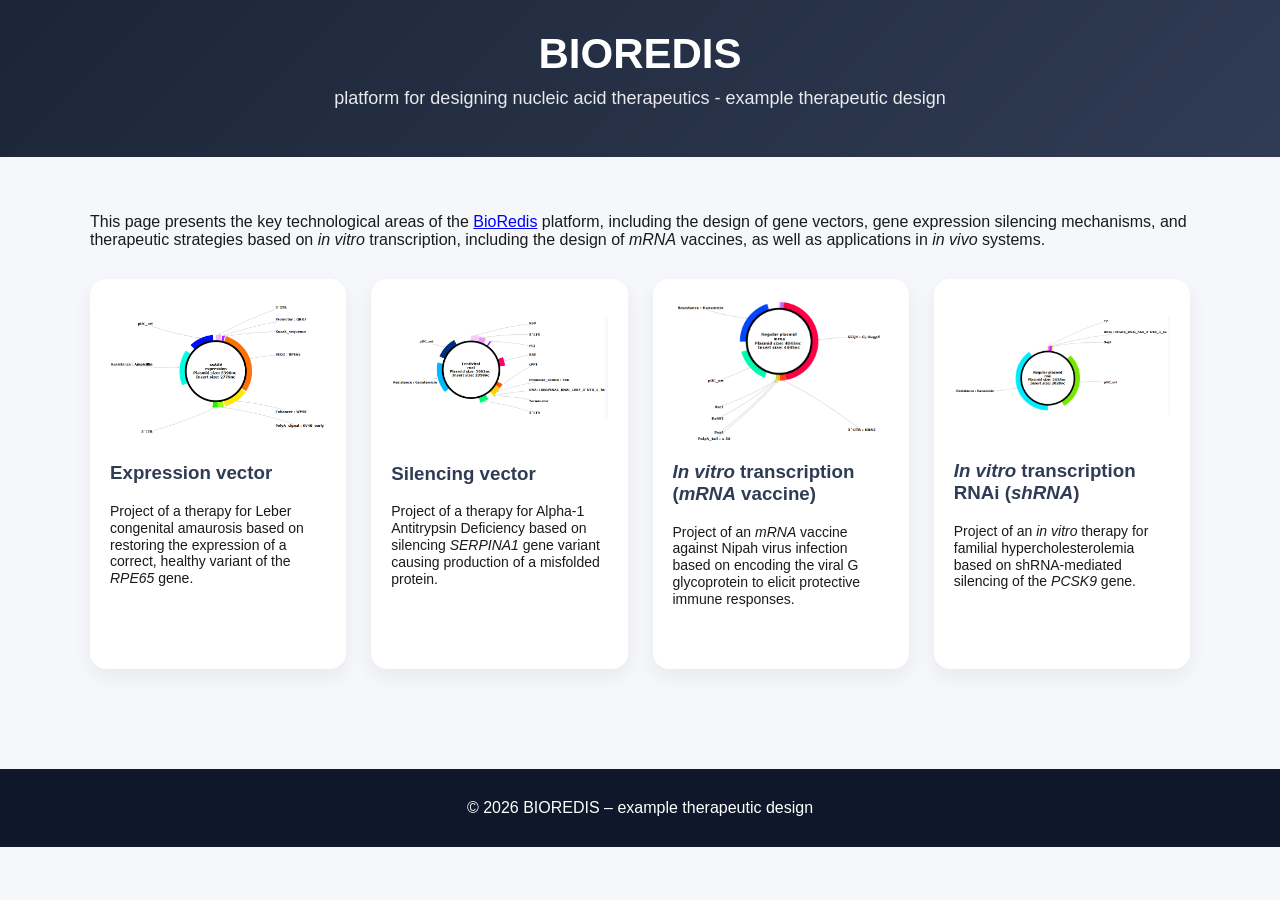
<file: docs/index.html>
<!DOCTYPE html>
<html lang="pl">
<head>
  <meta charset="UTF-8" />
  <meta name="viewport" content="width=device-width, initial-scale=1.0" />
  <title>BIOREDIS – example therapeutic design</title>
  <style>
    body {
      margin: 0;
      font-family: Arial, sans-serif;
      background: #f5f7fa;
      color: #1a1a1a;
    }

    header {
      background: linear-gradient(135deg, #1b2537, #303c54);
      color: white;
      padding: 30px 20px;
      text-align: center;
    }

    header h1 {
      margin: 0;
      font-size: 42px;
    }

    header p {
      font-size: 18px;
      margin-top: 10px;
      opacity: 0.9;
    }

    nav {
      display: flex;
      justify-content: center;
      gap: 20px;
      background: white;
      padding: 15px;
      box-shadow: 0 2px 8px rgba(0,0,0,0.05);
      position: sticky;
      top: 0;
      z-index: 10;
    }

    nav a {
      text-decoration: none;
      color: #303c54;
      font-weight: bold;
    }

    .container {
      max-width: 1100px;
      margin: auto;
      padding: 40px 20px;
    }

    .grid {
      display: grid;
      grid-template-columns: repeat(auto-fit, minmax(250px, 1fr));
      gap: 25px;
      margin-top: 30px;
    }

    .card {
      background: white;
      border-radius: 16px;
      padding: 20px;
      box-shadow: 0 8px 20px rgba(0,0,0,0.06);
      transition: transform 0.2s ease, box-shadow 0.2s ease;
      height: 350px
    }

    @media (max-width: 600px) {
      header h1 {
        font-size: 28px;
      }

      .card {
        padding: 15px;
        min-height: auto;
      }
    }

    .card:hover {
      transform: translateY(-5px);
      box-shadow: 0 12px 28px rgba(0,0,0,0.1);
    }

    .card img {
      width: 100%;
      border-radius: 12px;
      margin-bottom: 15px;
    }

    .card h3 {
      margin-top: 0;
      color: #303c54;
    }

    .card p {
      font-size: 14px;   
      line-height: 1.2;
    }

    footer {
      background: #0f172a;
      color: white;
      text-align: center;
      padding: 30px 20px;
      margin-top: 60px;
    }
  </style>
</head>
<body>
  <header>
    <h1>BIOREDIS</h1>
    <p>platform for designing nucleic acid therapeutics - example therapeutic design</p>

  </header>

  
  <div class="container">
    <p>
  This page presents the key technological areas of the <a href="https://rnadrug.ichb.pl/bioredis/" 
  target="_blank" style="color:blue; text-decoration:underline;">BioRedis</a> platform, including
  the design of gene vectors, gene expression silencing mechanisms, and therapeutic
  strategies based on <em>in vitro</em> transcription, including the design of <em>mRNA</em> vaccines,
  as well as applications in <em>in vivo</em> systems.
</p>

  <div class="grid">

  <a href="www/example_expression.html" style="text-decoration:none; color:inherit;">
      <div class="card" id="expression-vector">
        <img src="images/expression.bmp" alt="expression-vector" />
        <h3>Expression vector</h3>
        <p>
          Project of a therapy for Leber congenital amaurosis based on restoring the expression of a correct, healthy variant of the <em>RPE65</em> gene.
        </p>
      </div>
  </a>

    <a href="www/example_rnai.html" style="text-decoration:none; color:inherit;">
      <div class="card" id="silencing-vector">
        <img src="images/rnai.bmp" alt="silencing-vector" />
        <h3>Silencing vector</h3>
        <p>
          Project of a therapy for Alpha-1 Antitrypsin Deficiency based on silencing <em>SERPINA1</em> gene variant causing production of a misfolded protein.
        </p>
      </div>
    </a>

    <a href="www/example_invitro_expression.html" style="text-decoration:none; color:inherit;">
      <div class="card" id="mrna">
        <img src="images/invitro_mrna.bmp" alt="mRNA" />
        <h3><em>In vitro</em> transcription (<em>mRNA</em> vaccine)</h3>
        <p>
          Project of an <em>mRNA</em> vaccine against Nipah virus infection based on encoding the viral G glycoprotein to elicit protective immune responses.
        </p>
      </div>
    </a>

    <a href="www/example_invitro_rnai.html" style="text-decoration:none; color:inherit;">
      <div class="card" id="rnai">
        <img src="images/invitro_rnai.bmp" alt="RNAi" />
        <h3><em>In vitro</em> transcription RNAi (<em>shRNA</em>)</h3>
        <p>
          Project of an <em>in vitro</em> therapy for familial hypercholesterolemia based on shRNA-mediated silencing of the <em>PCSK9</em> gene.
        </p>
      </div>
    </a>

    </div>
  </div>

  <footer>
    © 2026 BIOREDIS – example therapeutic design
  </footer>
</body>
</html>
</file>
